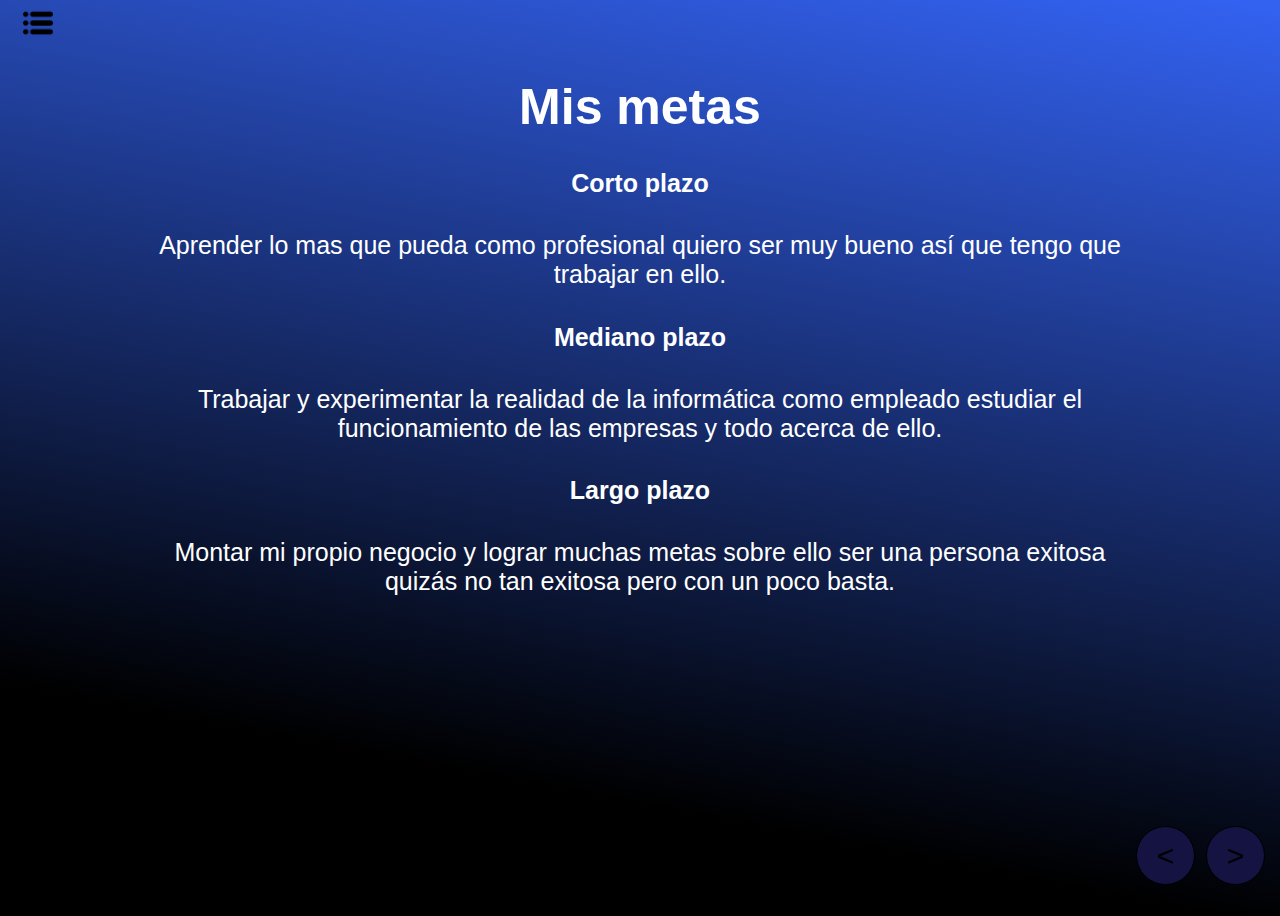
<file: metas.html>
<!DOCTYPE html>
<html lang="en">
<head>
    <meta charset="UTF-8">
    <meta http-equiv="X-UA-Compatible" content="IE=edge">
    <meta name="viewport" content="width=device-width, initial-scale=1.0">
    <title>Mis metas</title>
    <link rel="stylesheet" href="css/estilos.css">
</head>
<body>
    <nav class="navegacion">
        <label for="menu"><img src="multimedia/IMG_9072.PNG" alt="icono"></label>
        <input type="checkbox" name="checkbox" id="menu">
        <ul>
            <li><a href="index.html">inicio</a></li>
            <li><a href="quiensoy.html">¿quien soy?</a></li>
            <li><a href="5_feliz.html">5 cosas que me hacen feliz</a></li>
            <li><a href="5enojos.html">5 cosas que me hacen enojar</a></li>
            <li><a href="testpersonalidad.html">test de personalidad</a></li>
            <li><a href="testinteligencias.html">test de inteligencias multiples</a></li>
            <li><a href="unico.html">que me hace unico</a></li>
            <li><a href="porque_curso.html">por que decidi hacer el curso</a></li>
            <li><a href="metas.html">mis metas</a></li>
            <li><a href="mifrase.html">frase final</a></li>
        </ul>
    </nav>
    <h1>Mis metas</h1>
    <h4>Corto plazo</h4>
    <p>Aprender lo mas que pueda como profesional quiero ser muy bueno así que tengo que trabajar en ello.</p>
    <h4>Mediano plazo</h4>
	<p>Trabajar y experimentar la realidad de la informática como 	empleado estudiar el funcionamiento de las empresas y todo 	acerca de ello.</p>
    <h4>Largo plazo</h4>
    <p>Montar mi propio negocio y lograr muchas metas sobre ello ser 	una persona exitosa quizás no tan exitosa pero con un poco basta.</p>
    <div class="atras_alante">
        <a class="boton" href="porque_curso.html"><</a>
        <a class="boton" href="mifrase.html">></a>
    </div>
</body>
</html>
</file>
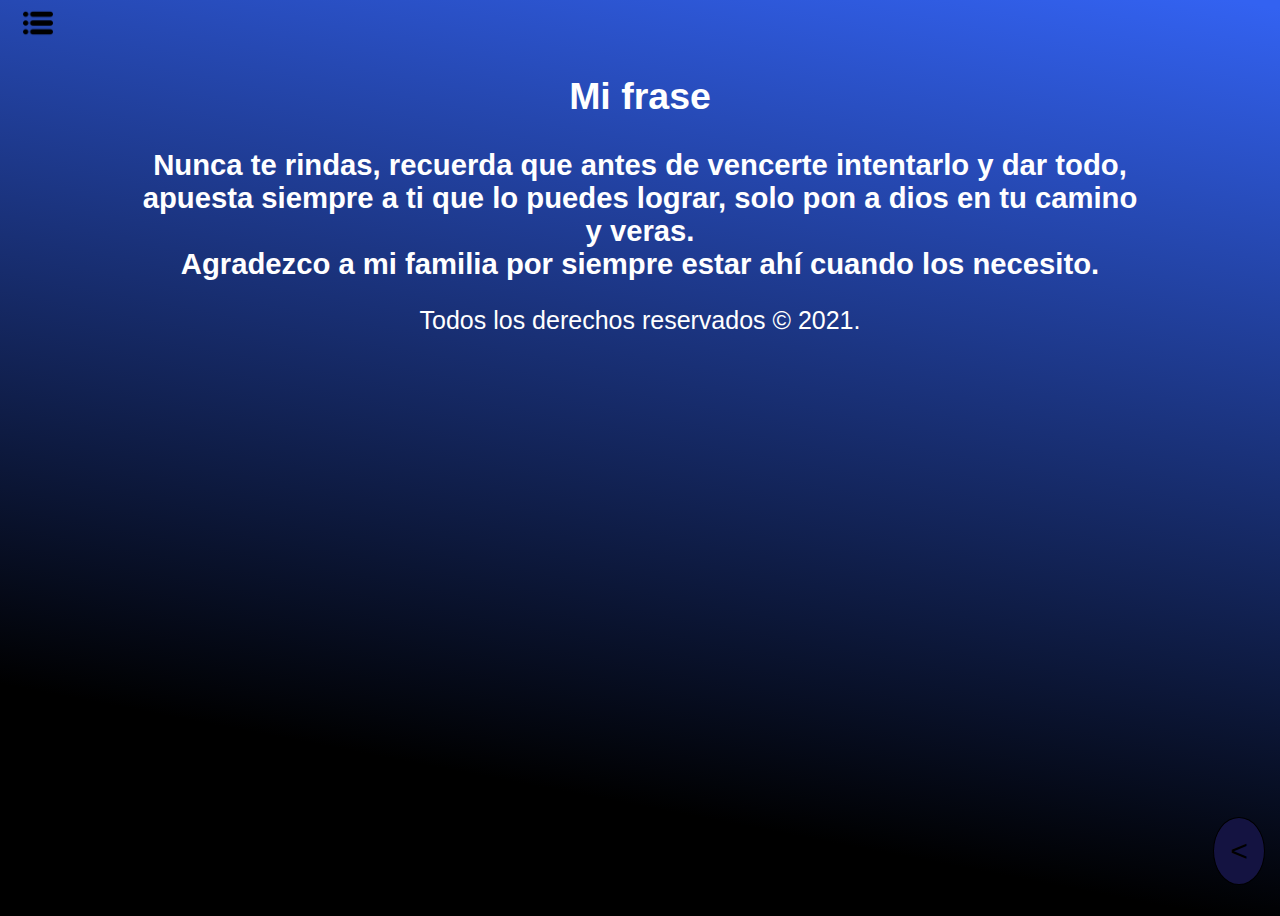
<file: mifrase.html>
<!DOCTYPE html>
<html lang="en">
<head>
    <meta charset="UTF-8">
    <meta http-equiv="X-UA-Compatible" content="IE=edge">
    <meta name="viewport" content="width=device-width, initial-scale=1.0">
    <title>mi frase</title>
    <link rel="stylesheet" href="css/estilos.css">
</head>
<body>
    <nav class="navegacion">
        <label for="menu"><img src="multimedia/IMG_9072.PNG" alt="icono"></label>
        <input type="checkbox" name="checkbox" id="menu">
        <ul>
            <li><a href="index.html">inicio</a></li>
            <li><a href="quiensoy.html">¿quien soy?</a></li>
            <li><a href="5_feliz.html">5 cosas que me hacen feliz</a></li>
            <li><a href="5enojos.html">5 cosas que me hacen enojar</a></li>
            <li><a href="testpersonalidad.html">test de personalidad</a></li>
            <li><a href="testinteligencias.html">test de inteligencias multiples</a></li>
            <li><a href="unico.html">que me hace unico</a></li>
            <li><a href="porque_curso.html">por que decidi hacer el curso</a></li>
            <li><a href="metas.html">mis metas</a></li>
            <li><a href="mifrase.html">frase final</a></li>
        </ul>
    </nav>
    <h2>Mi frase</h2>
    <h3>Nunca te rindas, recuerda que antes de vencerte intentarlo y dar todo, apuesta siempre a ti que lo puedes lograr, solo pon a dios en tu camino y veras.</h3>
    <h3>Agradezco a mi familia por siempre estar ahí cuando los necesito.</h3>
    <p class="copyrigth" >Todos los derechos reservados &copy; 2021.</p>
</body>
<a class="boton" href="metas.html"><</a>
</html>
</file>
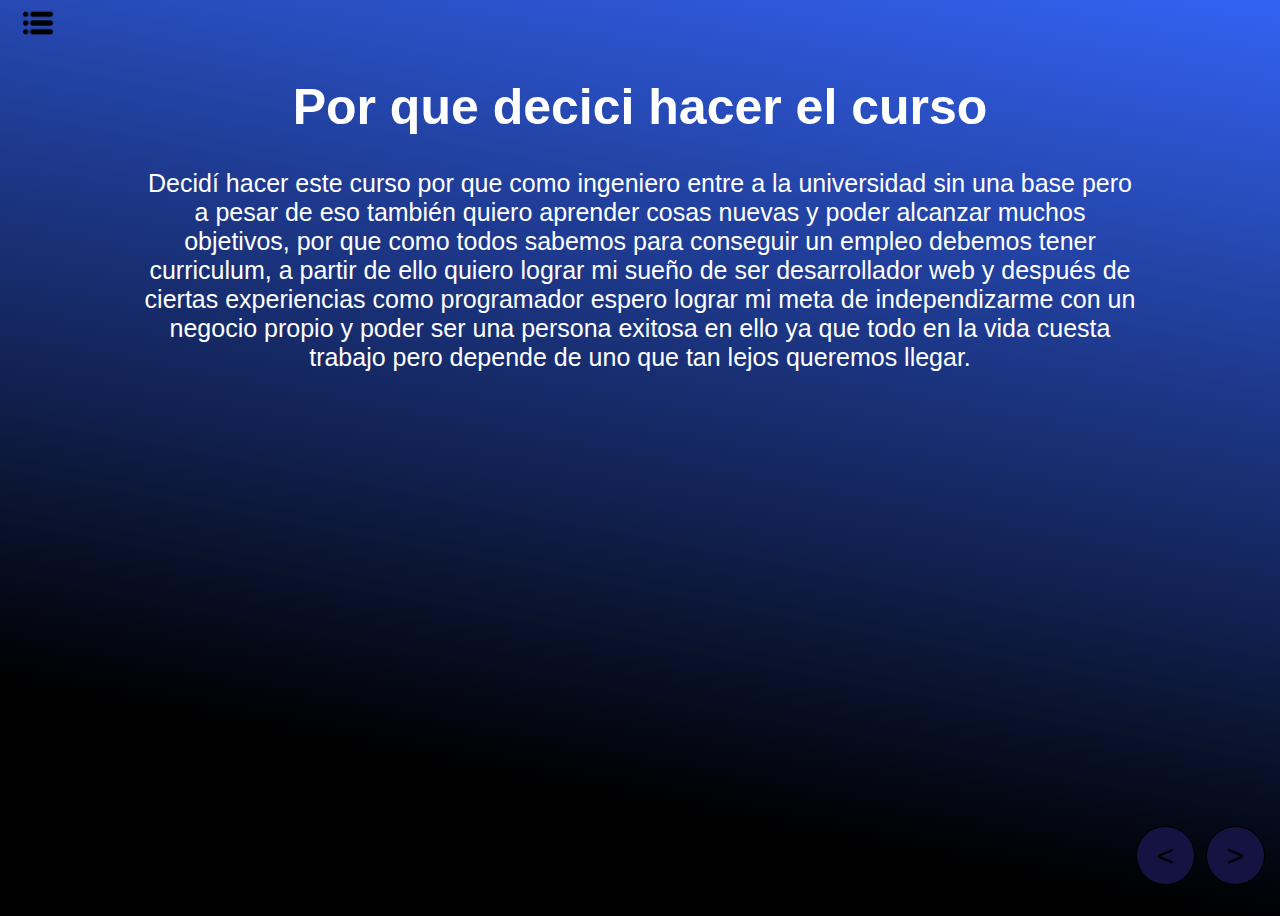
<file: porque_curso.html>
<!DOCTYPE html>
<html lang="en">
<head>
    <meta charset="UTF-8">
    <meta http-equiv="X-UA-Compatible" content="IE=edge">
    <meta name="viewport" content="width=device-width, initial-scale=1.0">
    <title>Por que decici hacer el curso</title>
    <link rel="stylesheet" href="css/estilos.css">
</head>
<body>
    <nav class="navegacion">
        <label for="menu"><img src="multimedia/IMG_9072.PNG" alt="icono"></label>
        <input type="checkbox" name="checkbox" id="menu">
        <ul>
            <li><a href="index.html">inicio</a></li>
            <li><a href="quiensoy.html">¿quien soy?</a></li>
            <li><a href="5_feliz.html">5 cosas que me hacen feliz</a></li>
            <li><a href="5enojos.html">5 cosas que me hacen enojar</a></li>
            <li><a href="testpersonalidad.html">test de personalidad</a></li>
            <li><a href="testinteligencias.html">test de inteligencias multiples</a></li>
            <li><a href="unico.html">que me hace unico</a></li>
            <li><a href="porque_curso.html">por que decidi hacer el curso</a></li>
            <li><a href="metas.html">mis metas</a></li>
            <li><a href="mifrase.html">frase final</a></li>
        </ul>
    </nav>
    <h1>Por que decici hacer el curso</h1>
        <p>
            Decidí hacer este curso por que como ingeniero entre a la universidad sin una base pero a pesar de eso también quiero aprender cosas nuevas
            y poder alcanzar muchos objetivos, por que como todos sabemos para conseguir un empleo debemos tener curriculum, a partir de ello quiero lograr 
            mi sueño de ser desarrollador web y después de ciertas experiencias como programador espero lograr mi meta de independizarme con un negocio propio 
            y poder ser una persona exitosa en ello ya que todo en la vida cuesta trabajo pero depende de uno que tan lejos queremos llegar.
        </p>
    <div class="atras_alante">
        <a class="boton" href="testinteligencias.html"><</a>
        <a class="boton" href="metas.html">></a>
    </div>
</body>
</html>
</file>
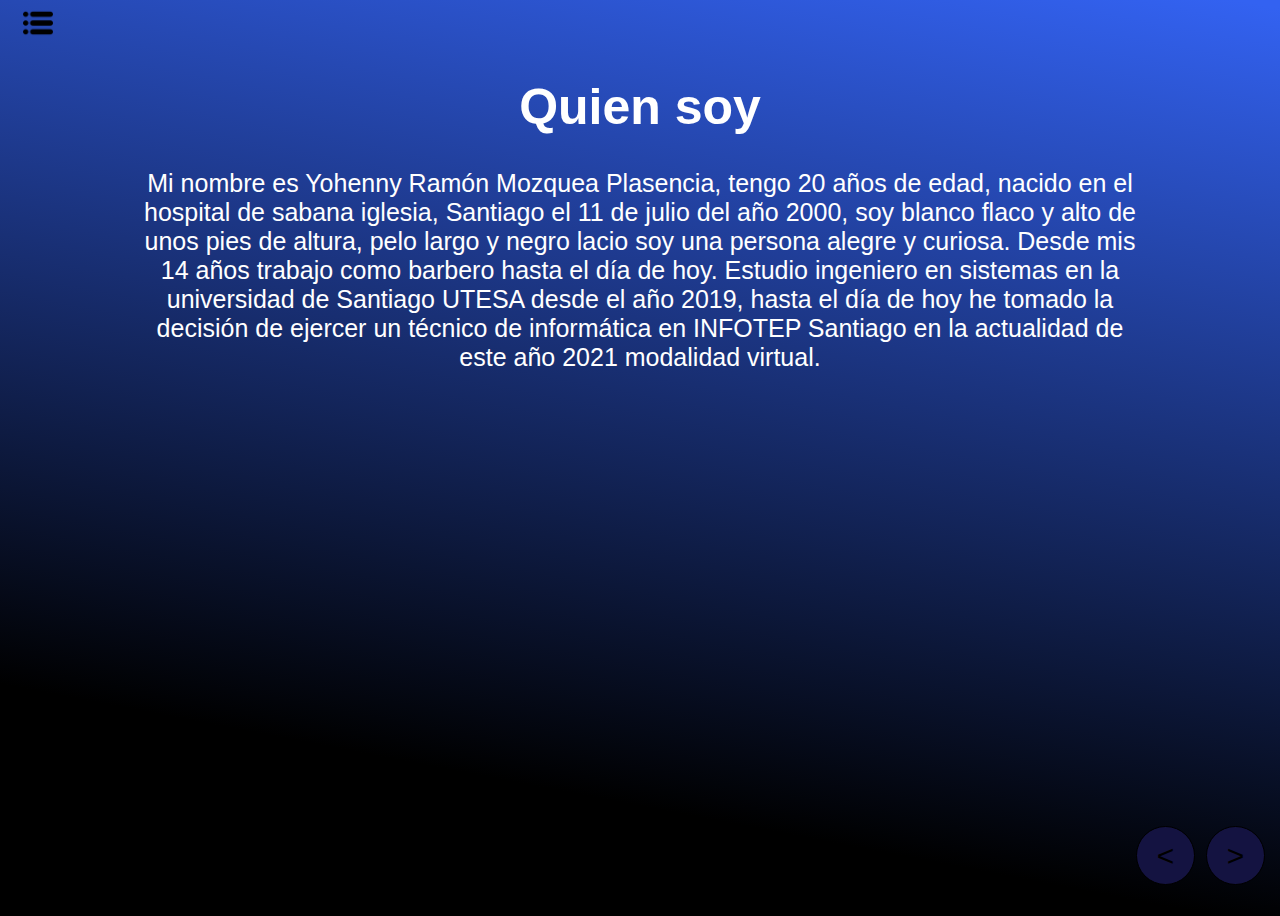
<file: quiensoy.html>
<!DOCTYPE html>
<html lang="en">
<head>
    <meta charset="UTF-8">
    <meta http-equiv="X-UA-Compatible" content="IE=edge">
    <meta name="viewport" content="width=device-width, initial-scale=1.0">
    <title>Document</title>
    <link rel="stylesheet" href="css/estilos.css">
</head>
<body>
    <nav class="navegacion">
        <label for="menu"><img src="multimedia/IMG_9072.PNG" alt="icono"></label>
        <input type="checkbox" name="checkbox" id="menu">
        <ul>
            <li><a href="index.html">inicio</a></li>
            <li><a href="quiensoy.html">¿quien soy?</a></li>
            <li><a href="5_feliz.html">5 cosas que me hacen feliz</a></li>
            <li><a href="5enojos.html">5 cosas que me hacen enojar</a></li>
            <li><a href="testpersonalidad.html">test de personalidad</a></li>
            <li><a href="testinteligencias.html">test de inteligencias multiples</a></li>
            <li><a href="unico.html">que me hace unico</a></li>
            <li><a href="porque_curso.html">por que decidi hacer el curso</a></li>
            <li><a href="metas.html">mis metas</a></li>
            <li><a href="mifrase.html">frase final</a></li>
        </ul>
    </nav>
    <h1>Quien soy</h1>
        <p>
            Mi nombre es Yohenny Ramón Mozquea Plasencia, tengo 20 años de edad, nacido en el hospital de sabana iglesia, Santiago el 11 de julio del año 2000, soy blanco flaco y alto de unos  pies de altura, pelo largo y negro lacio soy una persona alegre y curiosa.
            Desde mis 14 años trabajo como barbero hasta el día de hoy.
            Estudio ingeniero en sistemas en la universidad de Santiago UTESA desde el año 2019, hasta el día de hoy he tomado la decisión de ejercer un técnico de informática en INFOTEP Santiago en la actualidad de este año 2021 modalidad virtual.
            </p>
    <div class="atras_alante">
        <a class="boton" href="index.html"><</a>
        <a class="boton" href="5_feliz.html">></a>
    </div>
</body>
</html>
</file>
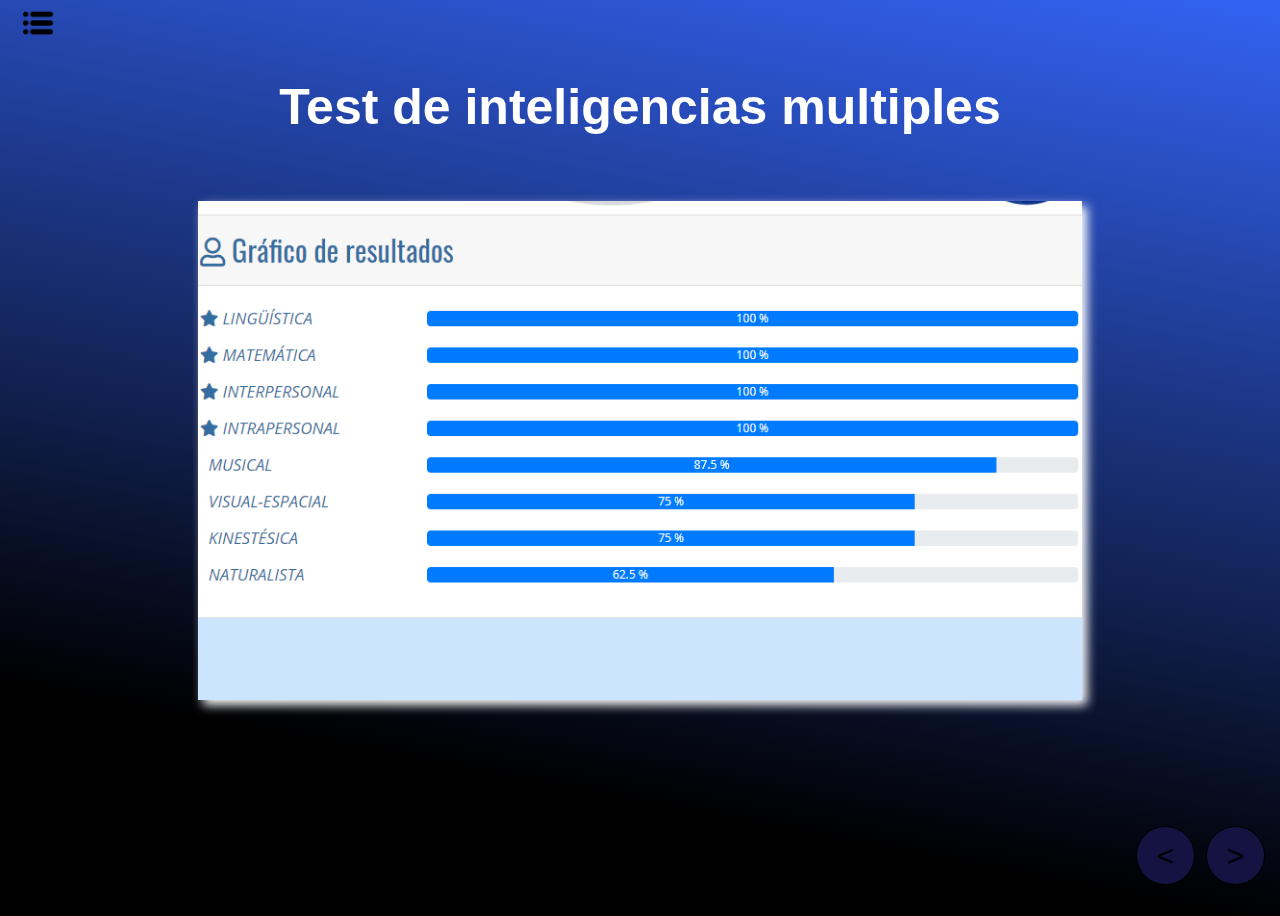
<file: testinteligencias.html>
<!DOCTYPE html>
<html lang="en">
<head>
    <meta charset="UTF-8">
    <meta http-equiv="X-UA-Compatible" content="IE=edge">
    <meta name="viewport" content="width=device-width, initial-scale=1.0">
    <title>Test de inteligencias multiples</title>
    <link rel="stylesheet" href="css/estilos.css">
</head>
<body>
    <nav class="navegacion">
        <label for="menu"><img src="multimedia/IMG_9072.PNG" alt="icono"></label>
        <input type="checkbox" name="checkbox" id="menu">
        <ul>
            <li><a href="index.html">inicio</a></li>
            <li><a href="quiensoy.html">¿quien soy?</a></li>
            <li><a href="5_feliz.html">5 cosas que me hacen feliz</a></li>
            <li><a href="5enojos.html">5 cosas que me hacen enojar</a></li>
            <li><a href="testpersonalidad.html">test de personalidad</a></li>
            <li><a href="testinteligencias.html">test de inteligencias multiples</a></li>
            <li><a href="unico.html">que me hace unico</a></li>
            <li><a href="porque_curso.html">por que decidi hacer el curso</a></li>
            <li><a href="metas.html">mis metas</a></li>
            <li><a href="mifrase.html">frase final</a></li>
        </ul>
    </nav>
    <h1>Test de inteligencias multiples</h1>
        <img id="img-test" src="multimedia/text de inteligencias multiples.png" alt="foto inteligencias multiples" width="70%">
    <div class="atras_alante">    
        <a class="boton" href="testpersonalidad.html"><</a>
        <a class="boton" href="porque_curso.html">></a>
    </div>
    </body>
</html>
</file>
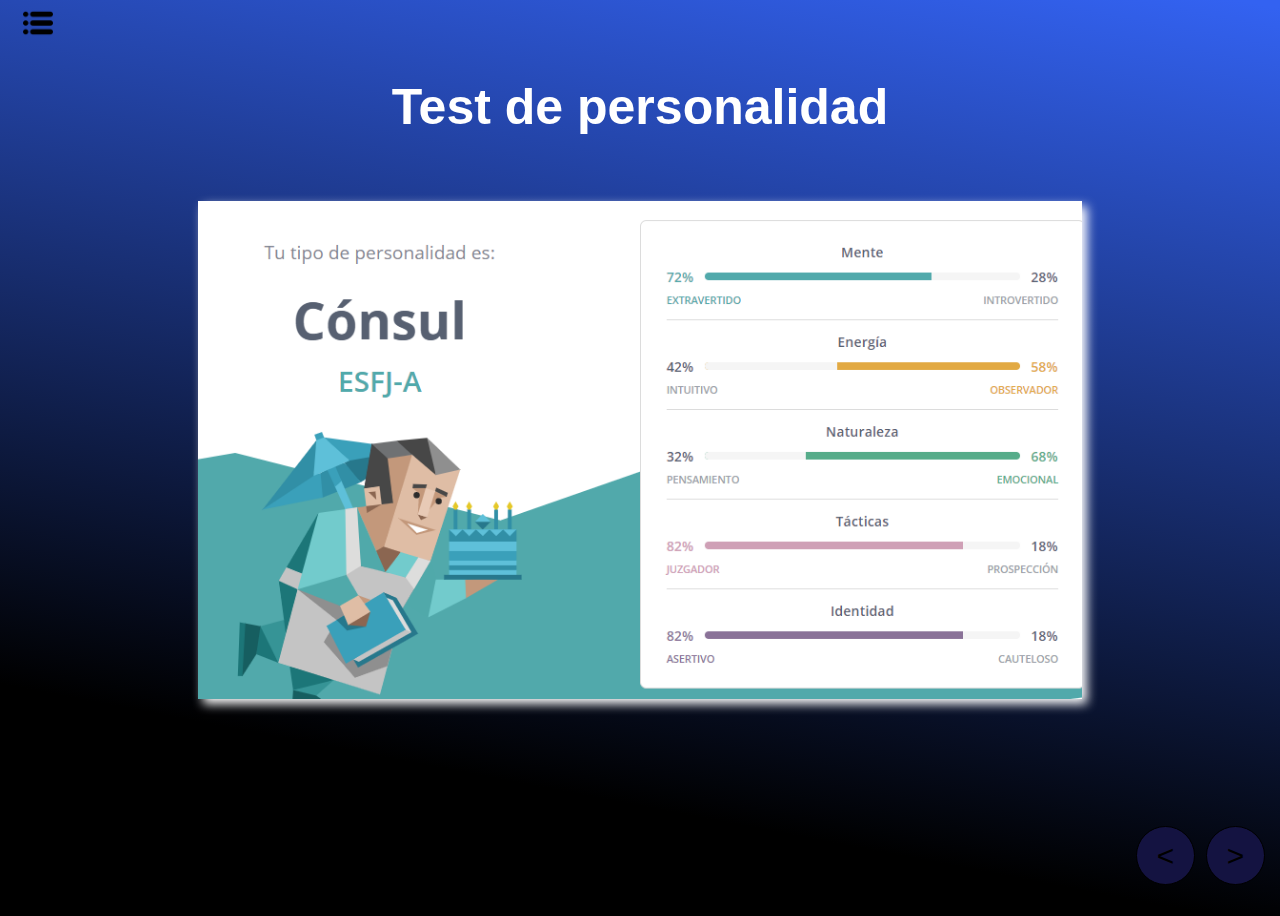
<file: testpersonalidad.html>
<!DOCTYPE html>
<html lang="en">
<head>
    <meta charset="UTF-8">
    <meta http-equiv="X-UA-Compatible" content="IE=edge">
    <meta name="viewport" content="width=device-width, initial-scale=1.0">
    <title>Test de personalidad</title>
    <link rel="stylesheet" href="css/estilos.css">
</head>
<body>
    <nav class="navegacion">
        <label for="menu"><img src="multimedia/IMG_9072.PNG" alt="icono"></label>
        <input type="checkbox" name="checkbox" id="menu">
        <ul>
            <li><a href="index.html">inicio</a></li>
            <li><a href="quiensoy.html">¿quien soy?</a></li>
            <li><a href="5_feliz.html">5 cosas que me hacen feliz</a></li>
            <li><a href="5enojos.html">5 cosas que me hacen enojar</a></li>
            <li><a href="testpersonalidad.html">test de personalidad</a></li>
            <li><a href="testinteligencias.html">test de inteligencias multiples</a></li>
            <li><a href="unico.html">que me hace unico</a></li>
            <li><a href="porque_curso.html">por que decidi hacer el curso</a></li>
            <li><a href="metas.html">mis metas</a></li>
            <li><a href="mifrase.html">frase final</a></li>
        </ul>
    </nav>
    <h1>Test de personalidad</h1>
    <img id="img-test" src="multimedia/test de personalidad.png" alt="foto personalidad" width="70%">
    <div class="atras_alante">
        <a class="boton" href="unico.html"><</a>
        <a class="boton" href="testinteligencias.html">></a>
    </div>
</body>
</html>
</file>
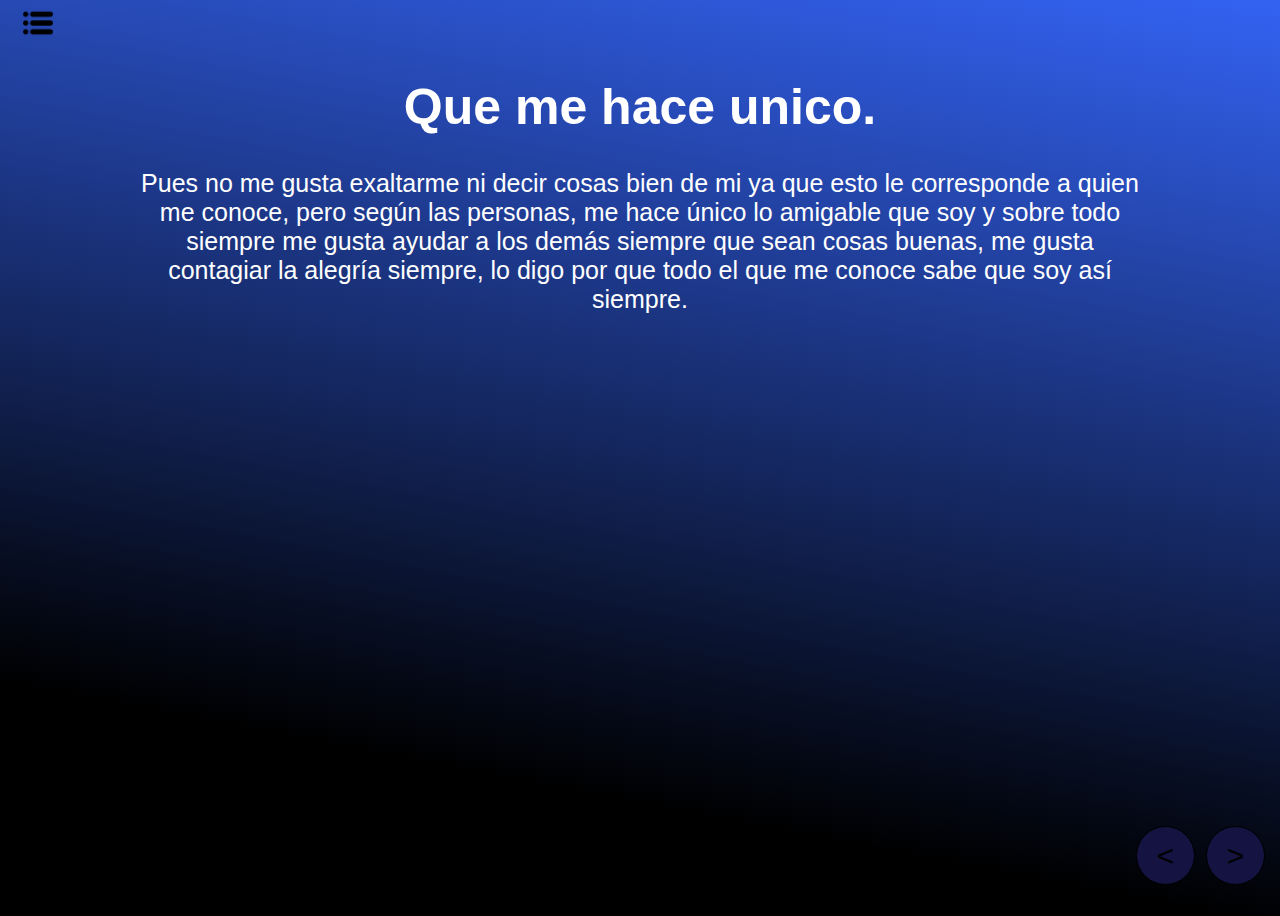
<file: unico.html>
<!DOCTYPE html>
<html lang="en">
<head>
    <meta charset="UTF-8">
    <meta http-equiv="X-UA-Compatible" content="IE=edge">
    <meta name="viewport" content="width=device-width, initial-scale=1.0">
    <title>Que me hace unico.</title>
    <link rel="stylesheet" href="css/estilos.css">
</head>
<body>
    <nav class="navegacion">
        <label for="menu"><img src="multimedia/IMG_9072.PNG" alt="icono"></label>
        <input type="checkbox" name="checkbox" id="menu">
        <ul>
            <li><a href="index.html">inicio</a></li>
            <li><a href="quiensoy.html">¿quien soy?</a></li>
            <li><a href="5_feliz.html">5 cosas que me hacen feliz</a></li>
            <li><a href="5enojos.html">5 cosas que me hacen enojar</a></li>
            <li><a href="testpersonalidad.html">test de personalidad</a></li>
            <li><a href="testinteligencias.html">test de inteligencias multiples</a></li>
            <li><a href="unico.html">que me hace unico</a></li>
            <li><a href="porque_curso.html">por que decidi hacer el curso</a></li>
            <li><a href="metas.html">mis metas</a></li>
            <li><a href="mifrase.html">frase final</a></li>
        </ul>
    </nav>
    <h1>Que me hace unico.</h1>
    <p>
        Pues no me gusta exaltarme ni decir cosas bien de mi ya que esto le corresponde a quien me conoce, pero según las personas, 
        me hace único lo amigable que soy y sobre todo siempre me gusta ayudar a los demás siempre que sean cosas buenas, me gusta contagiar 
        la alegría siempre, lo digo por que todo el que me conoce sabe que soy así siempre.
    </p>
    <div class="atras_alante">
        <a class="boton" href="5enojos.html"><</a>
        <a class="boton" href="testpersonalidad.html">></a>
    </div>    
    </body>
</html>
</file>
<file: css/estilos.css>
body{
    text-align: center;
    background-color:  #0f1b9b;
    background-image: linear-gradient(370.8deg, #000 20%, #3362f1 99.3% );
    background-repeat: no-repeat;
    background-size: cover;
    height: 100vh;
    font-family: 'Gill Sans', 'Gill Sans MT', Calibri, 'Trebuchet MS', sans-serif;  
    color: #fff;
    font-size: 25px;  
}
p,h3{
    max-width: 1000px;
    margin: auto;
}
.navegacion label img{
    color: #fff;
}
.boton{
    text-decoration: none;
    border-radius: 50%;
    padding: 1rem;
    border: solid #000 1px;
    background-color: #141341;
    color: #000;
    font-size: 30px;
    position: fixed;
    bottom: 15px;
    right: 15px;
}
    .boton:hover{
        color: #fff;
        background-color: #000;
    }
.atras_alante{
    position: fixed;
    display: flex;
    bottom: 10px;
    right: 10px;
}
    .atras_alante a{
        width: 25px;
        height: 25px;
        justify-content: center;
        align-items: center;
        display: flex;
        
    }
    .atras_alante a:nth-child(1){
        margin-right: 70px;
    }
ul{
    list-style: none;
    padding: 1rem;
}
    ul li a{
        text-decoration: none;
        color: #000;
    }
        ul li a:hover{
            background-color: #7685f8;
            padding: 0 1rem;
        }
nav{
    left: 0;
    text-align: left;
}
nav img{
    margin-left: 15px;
}
    nav ul{
        position: fixed;
        border:solid #000 1px;
        background-color: #212068;
        margin-left: 1rem;
        border-left:solid #00060c 5px;
        opacity: 0;
    }
        nav ul li{
            margin-left: 25px;
        }
            nav ul li a{
                color: #fff;
            }
                nav label img{
                    width: 30px;
                }
.contenido{
    width: 500px;
    border: solid #000 1px;
    margin: auto;
    background-color: #5372b4;
    margin-bottom: 1.5rem;
    border-radius: 5px;
    margin-top: 10%;
    border-bottom:solid #0109ff 5px;
    color: #000;
    box-shadow: 5px 5px 7px #000;
    width: 80%;
    max-width: 600px;
}
.contenido img{
    border:solid #000 2px;
    padding: 1px;
    border-radius: 50%;
    width: 200px;
    margin-top: 2rem;
    background-color: #0109ff;
}
    .contenido h1{
        font-weight: 300;
        font-style: italic;
        margin-bottom: 5px;
        margin-top: 15px;
    }
        
            .contenido p{
                text-shadow: 1px 1px 2.5px;
                margin-bottom: 25px;
            }
@media(max-width:600px){
    .contenido{
        width: 95%;
    }
}
#menu{
    opacity: 0;
}
.navegacion input[type="checkbox"]:checked ~ ul{
    opacity: 1;
    display: block;
    transition: all 2s;
}
#img-test{
    margin: 2rem;
    box-shadow: 5px 5px 10px;
}
.copyrigth{
    margin-top: 25px;
}
</file>
